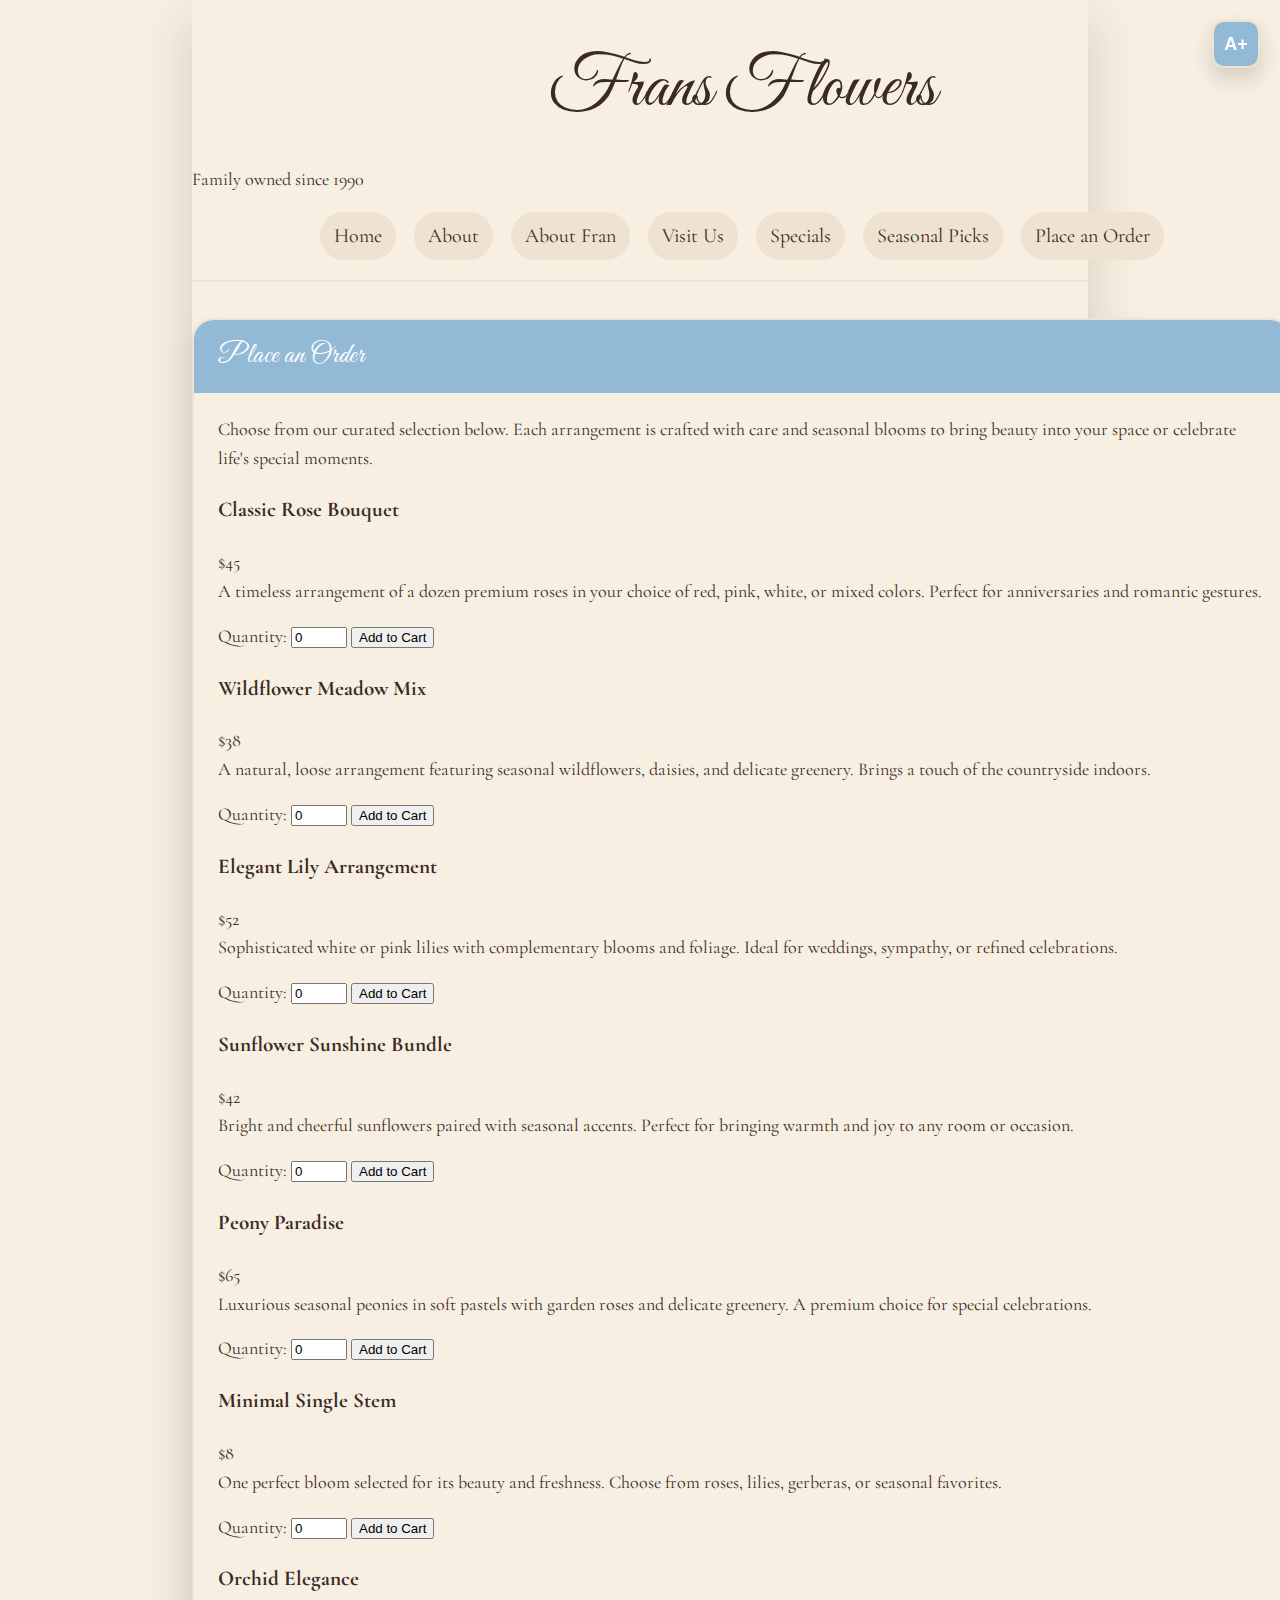
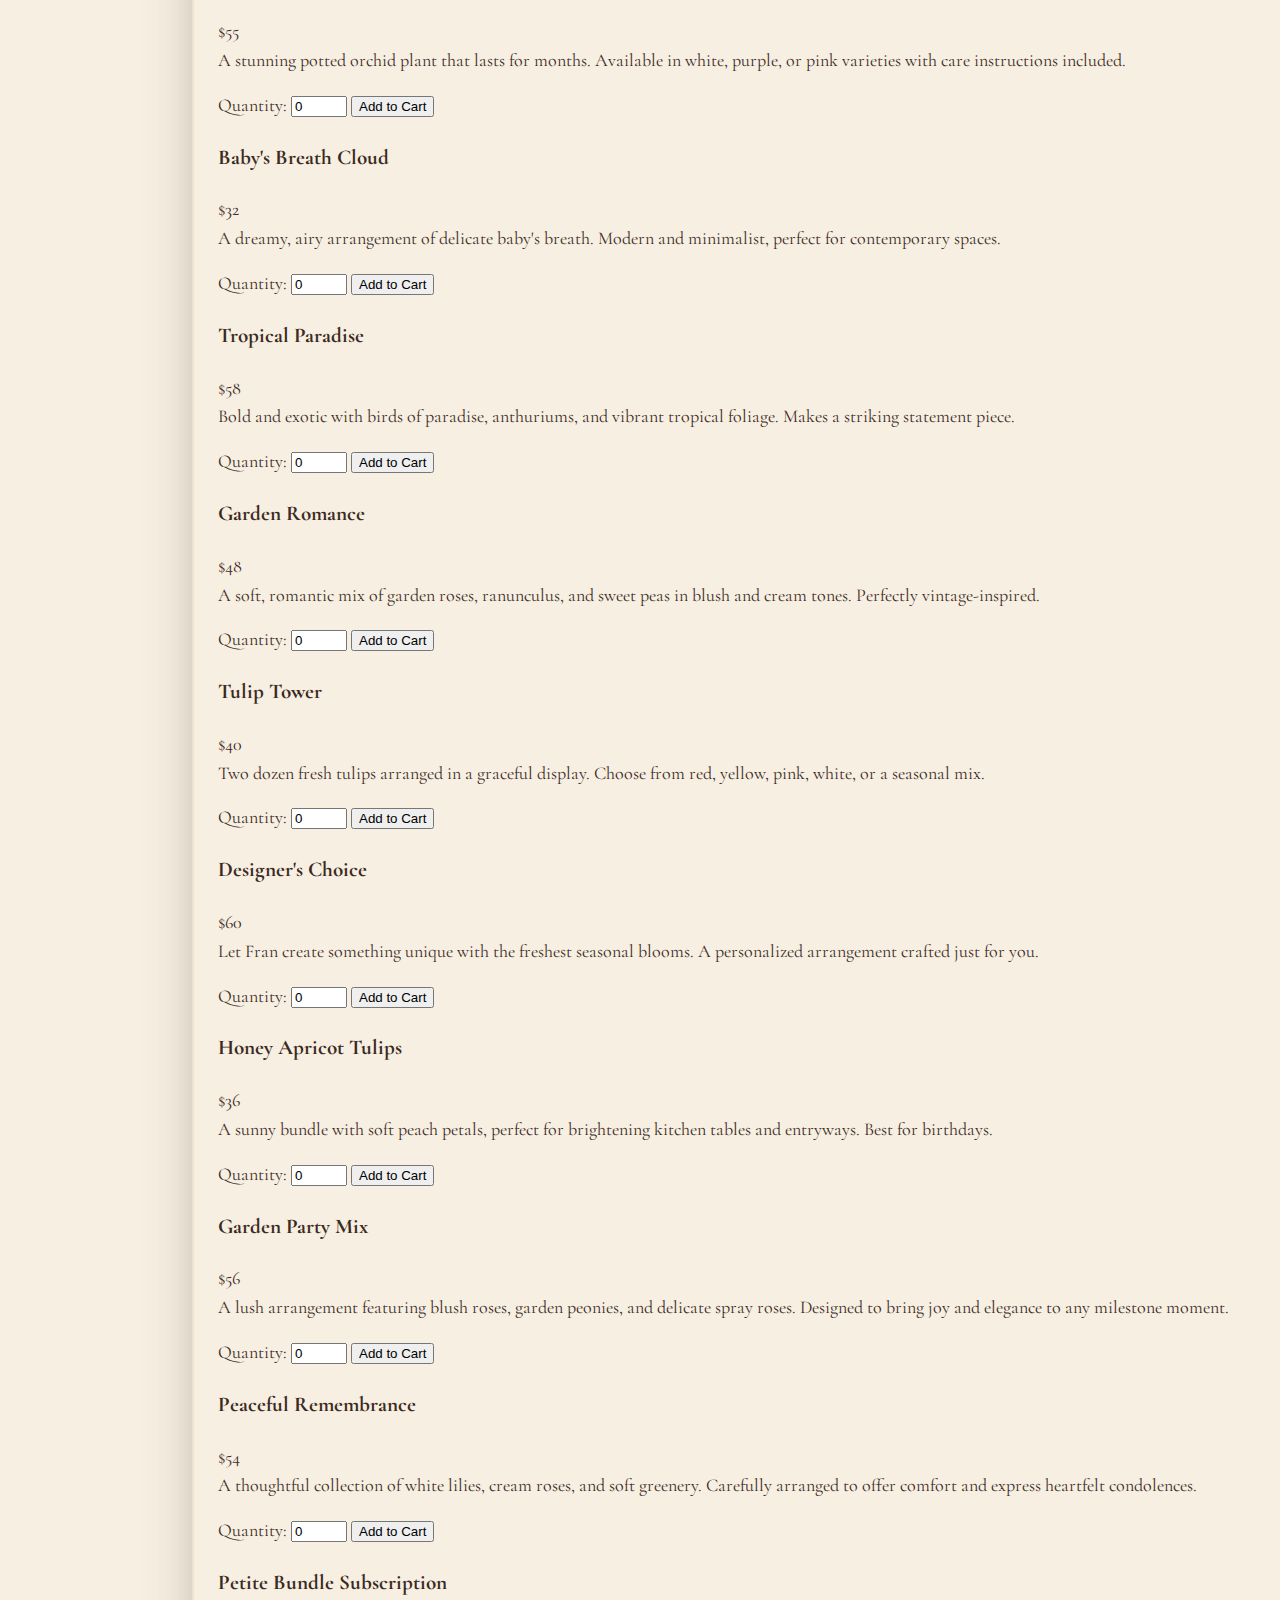
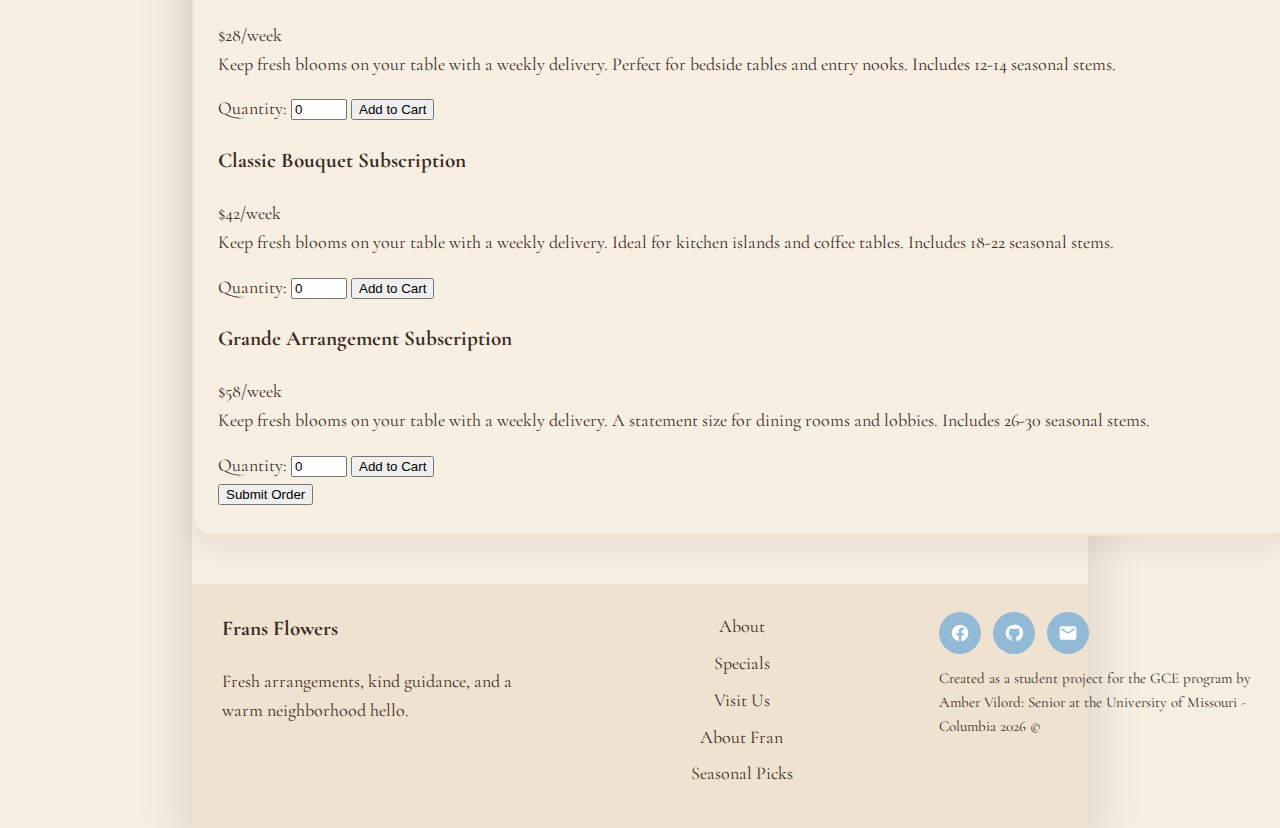
<file: place-order.html>
<!doctype html>
<html lang="en">
  <head>
    <meta charset="utf-8" />
    <meta name="viewport" content="width=device-width, initial-scale=1" />
    <title>Place an Order - Frans Flowers</title>
    <link rel="preconnect" href="https://fonts.googleapis.com" />
    <link rel="preconnect" href="https://fonts.gstatic.com" crossorigin />
    <link
      href="https://fonts.googleapis.com/css2?family=Cormorant+Garamond:wght@400;600;700&family=Great+Vibes&display=swap"
      rel="stylesheet"
    />
    <link
      href="https://fonts.googleapis.com/css2?family=Atkinson+Hyperlegible:wght@400;600;700&display=swap"
      rel="stylesheet"
    />
    <link rel="stylesheet" href="styles.css" />
  </head>
  <body>
    <a class="skip-link" href="#main">Skip to content</a>
    <button class="accessibility-toggle" type="button" aria-pressed="false">
      A+
    </button>
    <div class="page-surface">
      <header class="site-header">
        <div class="container">
          <h1 class="site-title">Frans Flowers</h1>
          <p class="site-tagline">Family owned since 1990</p>
          <nav class="site-nav" aria-label="Primary">
            <a href="index.html">Home</a>
            <a href="index.html#about">About</a>
            <a href="about.html">About Fran</a>
            <a href="index.html#visit">Visit Us</a>
            <a href="index.html#specials">Specials</a>
            <a href="seasonal-picks.html">Seasonal Picks</a>
            <a href="place-order.html" aria-current="page">Place an Order</a>
          </nav>
        </div>
      </header>

      <main id="main" class="container">
        <section class="section-card">
          <div class="section-banner">
            <h2>Place an Order</h2>
          </div>
          <div class="section-body">
            <p>
              Choose from our curated selection below. Each arrangement is crafted with care and seasonal blooms to bring beauty into your space or celebrate life's special moments.
            </p>
            
            <div class="order-list-container">
              <div class="order-item">
                <div class="order-item-header">
                  <h3>Classic Rose Bouquet</h3>
                  <span class="order-price">$45</span>
                </div>
                <p>A timeless arrangement of a dozen premium roses in your choice of red, pink, white, or mixed colors. Perfect for anniversaries and romantic gestures.</p>
                <div class="order-actions">
                  <label class="quantity-label">
                    Quantity:
                    <input type="number" class="quantity-input" min="0" max="99" value="0" aria-label="Quantity for Classic Rose Bouquet">
                  </label>
                  <button class="order-button">Add to Cart</button>
                </div>
              </div>

              <div class="order-item">
                <div class="order-item-header">
                  <h3>Wildflower Meadow Mix</h3>
                  <span class="order-price">$38</span>
                </div>
                <p>A natural, loose arrangement featuring seasonal wildflowers, daisies, and delicate greenery. Brings a touch of the countryside indoors.</p>
                <div class="order-actions">
                  <label class="quantity-label">
                    Quantity:
                    <input type="number" class="quantity-input" min="0" max="99" value="0" aria-label="Quantity for Wildflower Meadow Mix">
                  </label>
                  <button class="order-button">Add to Cart</button>
                </div>
              </div>

              <div class="order-item">
                <div class="order-item-header">
                  <h3>Elegant Lily Arrangement</h3>
                  <span class="order-price">$52</span>
                </div>
                <p>Sophisticated white or pink lilies with complementary blooms and foliage. Ideal for weddings, sympathy, or refined celebrations.</p>
                <div class="order-actions">
                  <label class="quantity-label">
                    Quantity:
                    <input type="number" class="quantity-input" min="0" max="99" value="0" aria-label="Quantity for Elegant Lily Arrangement">
                  </label>
                  <button class="order-button">Add to Cart</button>
                </div>
              </div>

              <div class="order-item">
                <div class="order-item-header">
                  <h3>Sunflower Sunshine Bundle</h3>
                  <span class="order-price">$42</span>
                </div>
                <p>Bright and cheerful sunflowers paired with seasonal accents. Perfect for bringing warmth and joy to any room or occasion.</p>
                <div class="order-actions">
                  <label class="quantity-label">
                    Quantity:
                    <input type="number" class="quantity-input" min="0" max="99" value="0" aria-label="Quantity for Sunflower Sunshine Bundle">
                  </label>
                  <button class="order-button">Add to Cart</button>
                </div>
              </div>

              <div class="order-item">
                <div class="order-item-header">
                  <h3>Peony Paradise</h3>
                  <span class="order-price">$65</span>
                </div>
                <p>Luxurious seasonal peonies in soft pastels with garden roses and delicate greenery. A premium choice for special celebrations.</p>
                <div class="order-actions">
                  <label class="quantity-label">
                    Quantity:
                    <input type="number" class="quantity-input" min="0" max="99" value="0" aria-label="Quantity for Peony Paradise">
                  </label>
                  <button class="order-button">Add to Cart</button>
                </div>
              </div>

              <div class="order-item">
                <div class="order-item-header">
                  <h3>Minimal Single Stem</h3>
                  <span class="order-price">$8</span>
                </div>
                <p>One perfect bloom selected for its beauty and freshness. Choose from roses, lilies, gerberas, or seasonal favorites.</p>
                <div class="order-actions">
                  <label class="quantity-label">
                    Quantity:
                    <input type="number" class="quantity-input" min="0" max="99" value="0" aria-label="Quantity for Minimal Single Stem">
                  </label>
                  <button class="order-button">Add to Cart</button>
                </div>
              </div>

              <div class="order-item">
                <div class="order-item-header">
                  <h3>Orchid Elegance</h3>
                  <span class="order-price">$55</span>
                </div>
                <p>A stunning potted orchid plant that lasts for months. Available in white, purple, or pink varieties with care instructions included.</p>
                <div class="order-actions">
                  <label class="quantity-label">
                    Quantity:
                    <input type="number" class="quantity-input" min="0" max="99" value="0" aria-label="Quantity for Orchid Elegance">
                  </label>
                  <button class="order-button">Add to Cart</button>
                </div>
              </div>

              <div class="order-item">
                <div class="order-item-header">
                  <h3>Baby's Breath Cloud</h3>
                  <span class="order-price">$32</span>
                </div>
                <p>A dreamy, airy arrangement of delicate baby's breath. Modern and minimalist, perfect for contemporary spaces.</p>
                <div class="order-actions">
                  <label class="quantity-label">
                    Quantity:
                    <input type="number" class="quantity-input" min="0" max="99" value="0" aria-label="Quantity for Baby's Breath Cloud">
                  </label>
                  <button class="order-button">Add to Cart</button>
                </div>
              </div>

              <div class="order-item">
                <div class="order-item-header">
                  <h3>Tropical Paradise</h3>
                  <span class="order-price">$58</span>
                </div>
                <p>Bold and exotic with birds of paradise, anthuriums, and vibrant tropical foliage. Makes a striking statement piece.</p>
                <div class="order-actions">
                  <label class="quantity-label">
                    Quantity:
                    <input type="number" class="quantity-input" min="0" max="99" value="0" aria-label="Quantity for Tropical Paradise">
                  </label>
                  <button class="order-button">Add to Cart</button>
                </div>
              </div>

              <div class="order-item">
                <div class="order-item-header">
                  <h3>Garden Romance</h3>
                  <span class="order-price">$48</span>
                </div>
                <p>A soft, romantic mix of garden roses, ranunculus, and sweet peas in blush and cream tones. Perfectly vintage-inspired.</p>
                <div class="order-actions">
                  <label class="quantity-label">
                    Quantity:
                    <input type="number" class="quantity-input" min="0" max="99" value="0" aria-label="Quantity for Garden Romance">
                  </label>
                  <button class="order-button">Add to Cart</button>
                </div>
              </div>

              <div class="order-item">
                <div class="order-item-header">
                  <h3>Tulip Tower</h3>
                  <span class="order-price">$40</span>
                </div>
                <p>Two dozen fresh tulips arranged in a graceful display. Choose from red, yellow, pink, white, or a seasonal mix.</p>
                <div class="order-actions">
                  <label class="quantity-label">
                    Quantity:
                    <input type="number" class="quantity-input" min="0" max="99" value="0" aria-label="Quantity for Tulip Tower">
                  </label>
                  <button class="order-button">Add to Cart</button>
                </div>
              </div>

              <div class="order-item">
                <div class="order-item-header">
                  <h3>Designer's Choice</h3>
                  <span class="order-price">$60</span>
                </div>
                <p>Let Fran create something unique with the freshest seasonal blooms. A personalized arrangement crafted just for you.</p>
                <div class="order-actions">
                  <label class="quantity-label">
                    Quantity:
                    <input type="number" class="quantity-input" min="0" max="99" value="0" aria-label="Quantity for Designer's Choice">
                  </label>
                  <button class="order-button">Add to Cart</button>
                </div>
              </div>

              <div class="order-item">
                <div class="order-item-header">
                  <h3>Honey Apricot Tulips</h3>
                  <span class="order-price">$36</span>
                </div>
                <p>A sunny bundle with soft peach petals, perfect for brightening kitchen tables and entryways. Best for birthdays.</p>
                <div class="order-actions">
                  <label class="quantity-label">
                    Quantity:
                    <input type="number" class="quantity-input" min="0" max="99" value="0" aria-label="Quantity for Honey Apricot Tulips">
                  </label>
                  <button class="order-button">Add to Cart</button>
                </div>
              </div>

              <div class="order-item">
                <div class="order-item-header">
                  <h3>Garden Party Mix</h3>
                  <span class="order-price">$56</span>
                </div>
                <p>A lush arrangement featuring blush roses, garden peonies, and delicate spray roses. Designed to bring joy and elegance to any milestone moment.</p>
                <div class="order-actions">
                  <label class="quantity-label">
                    Quantity:
                    <input type="number" class="quantity-input" min="0" max="99" value="0" aria-label="Quantity for Garden Party Mix">
                  </label>
                  <button class="order-button">Add to Cart</button>
                </div>
              </div>

              <div class="order-item">
                <div class="order-item-header">
                  <h3>Peaceful Remembrance</h3>
                  <span class="order-price">$54</span>
                </div>
                <p>A thoughtful collection of white lilies, cream roses, and soft greenery. Carefully arranged to offer comfort and express heartfelt condolences.</p>
                <div class="order-actions">
                  <label class="quantity-label">
                    Quantity:
                    <input type="number" class="quantity-input" min="0" max="99" value="0" aria-label="Quantity for Peaceful Remembrance">
                  </label>
                  <button class="order-button">Add to Cart</button>
                </div>
              </div>

              <div class="order-item">
                <div class="order-item-header">
                  <h3>Petite Bundle Subscription</h3>
                  <span class="order-price">$28/week</span>
                </div>
                <p>Keep fresh blooms on your table with a weekly delivery. Perfect for bedside tables and entry nooks. Includes 12-14 seasonal stems.</p>
                <div class="order-actions">
                  <label class="quantity-label">
                    Quantity:
                    <input type="number" class="quantity-input" min="0" max="99" value="0" aria-label="Quantity for Petite Bundle Subscription">
                  </label>
                  <button class="order-button">Add to Cart</button>
                </div>
              </div>

              <div class="order-item">
                <div class="order-item-header">
                  <h3>Classic Bouquet Subscription</h3>
                  <span class="order-price">$42/week</span>
                </div>
                <p>Keep fresh blooms on your table with a weekly delivery. Ideal for kitchen islands and coffee tables. Includes 18-22 seasonal stems.</p>
                <div class="order-actions">
                  <label class="quantity-label">
                    Quantity:
                    <input type="number" class="quantity-input" min="0" max="99" value="0" aria-label="Quantity for Classic Bouquet Subscription">
                  </label>
                  <button class="order-button">Add to Cart</button>
                </div>
              </div>

              <div class="order-item">
                <div class="order-item-header">
                  <h3>Grande Arrangement Subscription</h3>
                  <span class="order-price">$58/week</span>
                </div>
                <p>Keep fresh blooms on your table with a weekly delivery. A statement size for dining rooms and lobbies. Includes 26-30 seasonal stems.</p>
                <div class="order-actions">
                  <label class="quantity-label">
                    Quantity:
                    <input type="number" class="quantity-input" min="0" max="99" value="0" aria-label="Quantity for Grande Arrangement Subscription">
                  </label>
                  <button class="order-button">Add to Cart</button>
                </div>
              </div>
            </div>
            
            <button type="submit" class="submit-order-button">Submit Order</button>
          </div>
        </section>
      </main>

      <footer class="site-footer">
        <div class="container footer-grid">
          <div class="footer-brand">
            <h3>Frans Flowers</h3>
            <p>Fresh arrangements, kind guidance, and a warm neighborhood hello.</p>
          </div>
          <nav aria-label="Footer" class="footer-nav">
            <a href="#about">About</a>
            <a href="#specials">Specials</a>
            <a href="#visit">Visit Us</a>
            <a href="about.html">About Fran</a>
            <a href="seasonal-picks.html">Seasonal Picks</a>
          </nav>
          <div class="social-links" aria-label="Social media">
            <a
              class="social-icon"
              href="https://www.facebook.com/amber.dawdy.75/"
              aria-label="Facebook"
            >
              <svg aria-hidden="true" viewBox="0 0 24 24">
                <path
                  d="M22 12a10 10 0 1 0-11.5 9.9v-7H7.9V12h2.6V9.8c0-2.6 1.6-4 3.9-4 1.1 0 2.3.2 2.3.2v2.5h-1.3c-1.3 0-1.7.8-1.7 1.6V12h3l-.5 2.9h-2.5v7A10 10 0 0 0 22 12z"
                />
              </svg>
            </a>
            <a
              class="social-icon"
              href="https://github.com/AmberVilord/my-site"
              aria-label="GitHub"
            >
              <svg aria-hidden="true" viewBox="0 0 24 24">
                <path
                  d="M12 2a10 10 0 0 0-3.2 19.5c.5.1.7-.2.7-.5v-1.7c-2.8.6-3.4-1.2-3.4-1.2-.4-1.1-1.1-1.4-1.1-1.4-.9-.6.1-.6.1-.6 1 .1 1.6 1 1.6 1 .9 1.6 2.4 1.1 3 .8.1-.7.4-1.1.7-1.4-2.2-.2-4.5-1.1-4.5-4.9 0-1.1.4-2 1-2.7-.1-.3-.4-1.3.1-2.7 0 0 .8-.3 2.8 1a9.6 9.6 0 0 1 5 0c2-1.3 2.8-1 2.8-1 .5 1.4.2 2.4.1 2.7.7.7 1 1.6 1 2.7 0 3.8-2.3 4.7-4.5 4.9.4.3.7.9.7 1.9v2.7c0 .3.2.6.7.5A10 10 0 0 0 12 2z"
                />
              </svg>
            </a>
            <a
              class="social-icon"
              href="mailto:MrsVilord@gmail.com"
              aria-label="Email"
            >
              <svg aria-hidden="true" viewBox="0 0 24 24">
                <path
                  d="M20 4H4a2 2 0 0 0-2 2v12a2 2 0 0 0 2 2h16a2 2 0 0 0 2-2V6a2 2 0 0 0-2-2zm0 4-8 5-8-5V6l8 5 8-5v2z"
                />
              </svg>
            </a>
            <p class="footer-note">
              Created as a student project for the GCE program by Amber Vilord: Senior at
              the University of Missouri - Columbia 2026 &copy;
            </p>
          </div>
        </div>
      </footer>
    </div>

    <script>
      (() => {
        const navEntry = performance.getEntriesByType("navigation")[0];
        if (navEntry?.type === "reload") {
          window.location.replace("index.html");
          return;
        }

        const toggleButton = document.querySelector(".accessibility-toggle");
        toggleButton?.addEventListener("click", () => {
          document.body.classList.toggle("accessibility-mode");
          const isActive = document.body.classList.contains("accessibility-mode");
          toggleButton.setAttribute("aria-pressed", String(isActive));
        });
      })();
    </script>
  </body>
</html>
</file>
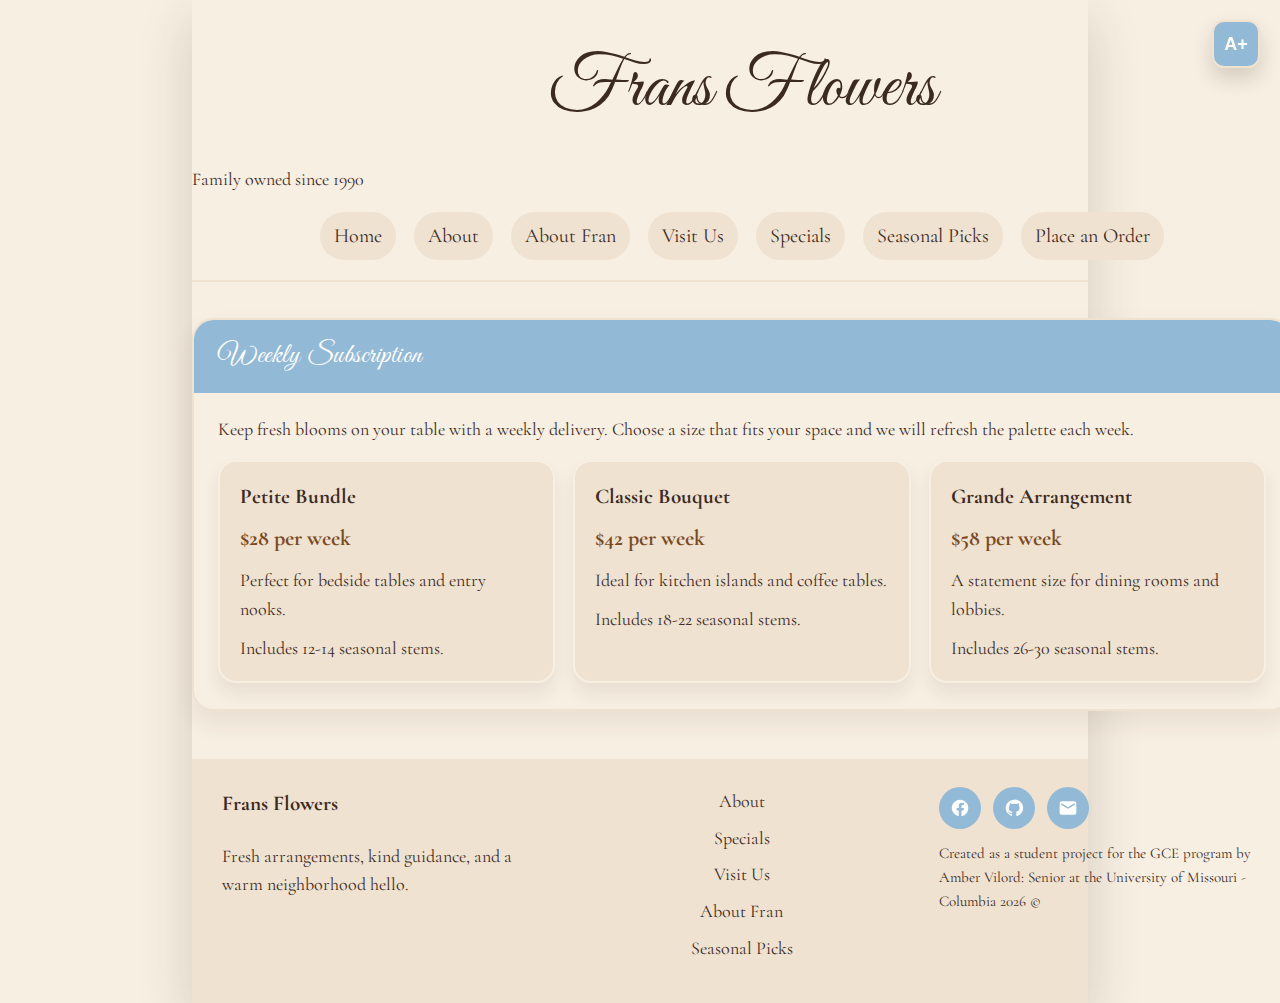
<file: weekly-subscription.html>
<!doctype html>
<html lang="en">
  <head>
    <meta charset="utf-8" />
    <meta name="viewport" content="width=device-width, initial-scale=1" />
    <title>Weekly Subscription - Frans Flowers</title>
    <link rel="preconnect" href="https://fonts.googleapis.com" />
    <link rel="preconnect" href="https://fonts.gstatic.com" crossorigin />
    <link
      href="https://fonts.googleapis.com/css2?family=Cormorant+Garamond:wght@400;600;700&family=Great+Vibes&display=swap"
      rel="stylesheet"
    />
    <link
      href="https://fonts.googleapis.com/css2?family=Atkinson+Hyperlegible:wght@400;600;700&display=swap"
      rel="stylesheet"
    />
    <link rel="stylesheet" href="styles.css" />
  </head>
  <body>
    <a class="skip-link" href="#main">Skip to content</a>
    <button class="accessibility-toggle" type="button" aria-pressed="false">
      A+
    </button>
    <div class="page-surface">
      <header class="site-header">
        <div class="container">
          <h1 class="site-title">Frans Flowers</h1>
          <p class="site-tagline">Family owned since 1990</p>
          <nav class="site-nav" aria-label="Primary">
            <a href="index.html">Home</a>
            <a href="index.html#about">About</a>
            <a href="about.html">About Fran</a>
            <a href="index.html#visit">Visit Us</a>
            <a href="index.html#specials">Specials</a>
            <a href="seasonal-picks.html">Seasonal Picks</a>
            <a href="place-order.html">Place an Order</a>
          </nav>
        </div>
      </header>

      <main id="main" class="container">
        <section class="section-card">
          <div class="section-banner">
            <h2>Weekly Subscription</h2>
          </div>
          <div class="section-body">
            <p>
              Keep fresh blooms on your table with a weekly delivery. Choose a size
              that fits your space and we will refresh the palette each week.
            </p>
            <div class="subscription-grid">
              <article class="subscription-card">
                <h3>Petite Bundle</h3>
                <p class="subscription-price">$28 per week</p>
                <p>Perfect for bedside tables and entry nooks.</p>
                <p>Includes 12-14 seasonal stems.</p>
              </article>
              <article class="subscription-card">
                <h3>Classic Bouquet</h3>
                <p class="subscription-price">$42 per week</p>
                <p>Ideal for kitchen islands and coffee tables.</p>
                <p>Includes 18-22 seasonal stems.</p>
              </article>
              <article class="subscription-card">
                <h3>Grande Arrangement</h3>
                <p class="subscription-price">$58 per week</p>
                <p>A statement size for dining rooms and lobbies.</p>
                <p>Includes 26-30 seasonal stems.</p>
              </article>
            </div>
          </div>
        </section>
      </main>

      <footer class="site-footer">
        <div class="container footer-grid">
          <div class="footer-brand">
            <h3>Frans Flowers</h3>
            <p>Fresh arrangements, kind guidance, and a warm neighborhood hello.</p>
          </div>
          <nav aria-label="Footer" class="footer-nav">
            <a href="index.html#about">About</a>
            <a href="index.html#specials">Specials</a>
            <a href="index.html#visit">Visit Us</a>
            <a href="about.html">About Fran</a>
            <a href="seasonal-picks.html">Seasonal Picks</a>
          </nav>
          <div class="social-links" aria-label="Social media">
            <a
              class="social-icon"
              href="https://www.facebook.com/amber.dawdy.75/"
              aria-label="Facebook"
            >
              <svg aria-hidden="true" viewBox="0 0 24 24">
                <path
                  d="M22 12a10 10 0 1 0-11.5 9.9v-7H7.9V12h2.6V9.8c0-2.6 1.6-4 3.9-4 1.1 0 2.3.2 2.3.2v2.5h-1.3c-1.3 0-1.7.8-1.7 1.6V12h3l-.5 2.9h-2.5v7A10 10 0 0 0 22 12z"
                />
              </svg>
            </a>
            <a
              class="social-icon"
              href="https://github.com/AmberVilord/my-site"
              aria-label="GitHub"
            >
              <svg aria-hidden="true" viewBox="0 0 24 24">
                <path
                  d="M12 2a10 10 0 0 0-3.2 19.5c.5.1.7-.2.7-.5v-1.7c-2.8.6-3.4-1.2-3.4-1.2-.4-1.1-1.1-1.4-1.1-1.4-.9-.6.1-.6.1-.6 1 .1 1.6 1 1.6 1 .9 1.6 2.4 1.1 3 .8.1-.7.4-1.1.7-1.4-2.2-.2-4.5-1.1-4.5-4.9 0-1.1.4-2 1-2.7-.1-.3-.4-1.3.1-2.7 0 0 .8-.3 2.8 1a9.6 9.6 0 0 1 5 0c2-1.3 2.8-1 2.8-1 .5 1.4.2 2.4.1 2.7.7.7 1 1.6 1 2.7 0 3.8-2.3 4.7-4.5 4.9.4.3.7.9.7 1.9v2.7c0 .3.2.6.7.5A10 10 0 0 0 12 2z"
                />
              </svg>
            </a>
            <a
              class="social-icon"
              href="mailto:MrsVilord@gmail.com"
              aria-label="Email"
            >
              <svg aria-hidden="true" viewBox="0 0 24 24">
                <path
                  d="M20 4H4a2 2 0 0 0-2 2v12a2 2 0 0 0 2 2h16a2 2 0 0 0 2-2V6a2 2 0 0 0-2-2zm0 4-8 5-8-5V6l8 5 8-5v2z"
                />
              </svg>
            </a>
            <p class="footer-note">
              Created as a student project for the GCE program by Amber Vilord: Senior
              at the University of Missouri - Columbia 2026 &copy;
            </p>
          </div>
        </div>
      </footer>
    </div>
    <script>
      (() => {
        const navEntry = performance.getEntriesByType("navigation")[0];
        if (navEntry?.type === "reload") {
          window.location.replace("index.html");
          return;
        }

        const toggle = document.querySelector(".accessibility-toggle");
        if (!toggle) return;

        const applyState = (enabled) => {
          document.body.classList.toggle("accessibility-mode", enabled);
          toggle.setAttribute("aria-pressed", String(enabled));
          toggle.textContent = enabled ? "A-" : "A+";
        };

        const stored = localStorage.getItem("ff-accessibility");
        applyState(stored === "on");

        toggle.addEventListener("click", () => {
          const enabled = !document.body.classList.contains("accessibility-mode");
          applyState(enabled);
          localStorage.setItem("ff-accessibility", enabled ? "on" : "off");
        });
      })();
    </script>
  </body>
</html>
</file>
<file: styles.css>
:root {
  --cream: #f7efe2;
  --cream-deep: #efe2d0;
  --deep-red: #92b9d6;
  --text: #3b2a1f;
  --accent: #7a4a1f;
  --soft-pink: #f2b8c6;
  --white: #ffffff;
}

* {
  box-sizing: border-box;
}

html {
  min-height: 100%;
  background-color: var(--cream);
  background-image: url("https://i.pinimg.com/1200x/0f/30/05/0f3005d43b3b7e260c9794617c26e890.jpg");
  background-size: cover;
  background-position: center;
  background-attachment: fixed;
  background-repeat: no-repeat;
}

body {
  margin: 0;
  min-height: 100%;
  font-family: "Cormorant Garamond", "Times New Roman", serif;
  font-size: 18px;
  line-height: 1.6;
  color: var(--text);
  background: transparent;
}

body.accessibility-mode {
  font-family: "Atkinson Hyperlegible", "Cormorant Garamond", "Times New Roman",
    serif;
  font-size: 20px;
}

body.accessibility-mode .site-title,
body.accessibility-mode .section-banner h2 {
  font-family: "Atkinson Hyperlegible", "Cormorant Garamond", "Times New Roman",
    serif;
  font-weight: 600;
  letter-spacing: 0.2px;
}

img {
  max-width: 100%;
  display: block;
  border-radius: 18px;
}

a {
  color: inherit;
}

a:focus-visible,
button:focus-visible {
  outline: 3px solid var(--deep-red);
  outline-offset: 3px;
}

.container {
  width: min(1100px, 90vw);
  margin: 0 auto;
}

.skip-link {
  position: absolute;
  left: 16px;
  top: -60px;
  padding: 10px 16px;
  background: var(--deep-red);
  color: var(--white);
  border-radius: 999px;
  text-decoration: none;
  transition: top 0.2s ease;
}

.skip-link:focus {
  top: 16px;
}

.accessibility-toggle {
  position: fixed;
  top: 20px;
  right: 20px;
  width: 48px;
  height: 48px;
  border-radius: 12px;
  border: 2px solid var(--cream-deep);
  background: var(--deep-red);
  color: var(--white);
  font-weight: 700;
  font-size: 18px;
  display: grid;
  place-items: center;
  cursor: pointer;
  box-shadow: 0 10px 20px rgba(59, 42, 31, 0.18);
  z-index: 1000;
}

.accessibility-toggle:hover,
.accessibility-toggle:focus-visible {
  background: var(--soft-pink);
  color: var(--white);
}

.page-surface {
  width: min(1100px, calc(100% - 384px));
  margin: 0 auto;
  background: var(--cream);
  box-shadow: 0 20px 50px rgba(59, 42, 31, 0.18);
}

.site-header {
  background: var(--cream);
  border-bottom: 2px solid var(--cream-deep);
  padding: 32px 0 20px;
}

.site-title {
  font-family: "Great Vibes", "Times New Roman", serif;
  font-size: clamp(48px, 6vw, 72px);
  font-weight: 400;
  margin: 0 0 12px;
  text-align: center;
}

.site-nav {
  display: flex;
  justify-content: center;
  gap: 18px;
  flex-wrap: wrap;
  font-size: 20px;
}

.site-nav a {
  text-decoration: none;
  padding: 8px 14px;
  border-radius: 999px;
  background: var(--cream-deep);
}

.site-nav a:hover,
.site-nav a:focus-visible {
  background: var(--deep-red);
  color: var(--white);
}

main {
  display: grid;
  gap: 28px;
  padding: 36px 0 48px;
}

.section-card {
  background: var(--cream);
  border-radius: 22px;
  border: 2px solid var(--cream-deep);
  overflow: hidden;
  box-shadow: 0 12px 24px rgba(59, 42, 31, 0.08);
}

.section-banner {
  background: var(--deep-red);
  color: var(--white);
  padding: 14px 24px;
}

.section-banner h2 {
  margin: 0;
  font-size: 28px;
  letter-spacing: 0.5px;
  font-family: "Great Vibes", "Times New Roman", serif;
  font-weight: 400;
}

.section-body {
  padding: 22px 24px 26px;
  background: var(--cream);
}

.about-fran {
  display: flex;
  gap: 18px;
  align-items: center;
  justify-content: space-between;
}

.about-fran-photo {
  width: 2.5in;
  height: 2.5in;
  object-fit: cover;
  border-radius: 20px;
  flex-shrink: 0;
}

.contact-info {
  padding-left: 29px;
  padding-right: 29px;
}

.contact-grid {
  display: grid;
  grid-template-columns: minmax(0, 1fr) minmax(0, 0.9fr);
  gap: 18px;
  align-items: center;
}

.contact-highlight {
  margin: 0;
}

.section-body p {
  margin: 0 0 16px;
}

.section-body p:last-child {
  margin-bottom: 0;
}

.cta-link {
  display: inline-block;
  margin-top: 8px;
  padding: 10px 18px;
  border-radius: 999px;
  background: var(--deep-red);
  color: var(--white);
  text-decoration: none;
  font-weight: 600;
}

.cta-link:hover,
.cta-link:focus-visible {
  background: var(--soft-pink);
  color: var(--white);
}

.testimonials {
  display: grid;
  gap: 20px;
}

.testimonial {
  background: var(--cream-deep);
  padding: 18px 20px;
  border-radius: 18px;
  display: grid;
  grid-template-columns: auto 1fr;
  gap: 16px;
  align-items: start;
}

.testimonial-photo {
  width: 72px;
  height: 72px;
  border-radius: 50%;
  border: 3px solid var(--cream);
  object-fit: cover;
  background: var(--cream);
}

.stars {
  color: var(--accent);
  font-size: 22px;
  letter-spacing: 2px;
  margin-bottom: 8px;
}

.quote {
  font-size: 20px;
  margin-bottom: 10px;
}

.quote-author {
  font-weight: 600;
  margin: 0;
}

.seasonal {
  display: grid;
  grid-template-columns: minmax(0, 1fr) minmax(0, 1.3fr);
  gap: 22px;
  align-items: center;
  margin-bottom: 32px;
}

.seasonal:last-child {
  margin-bottom: 0;
}

.seasonal.reverse {
  grid-template-columns: minmax(0, 1.3fr) minmax(0, 1fr);
}

.seasonal.reverse img {
  order: 2;
}

.seasonal.reverse div {
  order: 1;
}

.fun-detail {
  font-weight: 600;
  color: var(--deep-red);
}

.subscription-grid {
  display: grid;
  gap: 18px;
  grid-template-columns: repeat(auto-fit, minmax(220px, 1fr));
  margin-top: 16px;
}

.subscription-card {
  background: var(--cream-deep);
  border-radius: 18px;
  padding: 18px 20px;
  border: 2px solid var(--cream);
  box-shadow: 0 10px 18px rgba(59, 42, 31, 0.08);
}

.subscription-card h3 {
  margin: 0 0 8px;
}

.subscription-card p {
  margin: 0 0 10px;
}

.subscription-card p:last-child {
  margin-bottom: 0;
}

.subscription-price {
  font-size: 22px;
  font-weight: 700;
  color: var(--accent);
}

.site-footer {
  background: var(--cream-deep);
  padding: 28px 0 40px;
}

.footer-grid {
  display: grid;
  gap: 20px;
  grid-template-columns: repeat(auto-fit, minmax(200px, 1fr));
  align-items: start;
}

.footer-brand {
  padding-left: 30px;
}

.site-footer h3 {
  margin-top: 0;
}

.footer-nav {
  display: grid;
  gap: 8px;
  font-size: 18px;
  justify-items: center;
  text-align: center;
}

.footer-nav a {
  text-decoration: none;
}

.footer-nav a:hover,
.footer-nav a:focus-visible {
  text-decoration: underline;
}

.social-links {
  display: flex;
  gap: 12px;
  align-items: center;
  flex-wrap: wrap;
}

.social-icon {
  width: 42px;
  height: 42px;
  border-radius: 50%;
  background: var(--deep-red);
  color: var(--white);
  display: grid;
  place-items: center;
  font-weight: 700;
  letter-spacing: 0.5px;
  text-decoration: none;
}

.social-icon svg {
  width: 20px;
  height: 20px;
  fill: currentColor;
}

.footer-note {
  margin: 0;
  font-size: 15px;
}

@media (max-width: 900px) {
  .site-title {
    text-align: center;
  }

  .page-surface {
    width: 100%;
  }

  .seasonal {
    grid-template-columns: 1fr;
  }
}

@media (max-width: 600px) {
  body {
    font-size: 17px;
  }

  .site-nav {
    gap: 10px;
    font-size: 18px;
  }

  .section-banner h2 {
    font-size: 24px;
  }

  .quote {
    font-size: 19px;
  }

  .testimonial {
    grid-template-columns: 1fr;
  }

  .testimonial-photo {
    width: 64px;
    height: 64px;
  }
}
</file>
